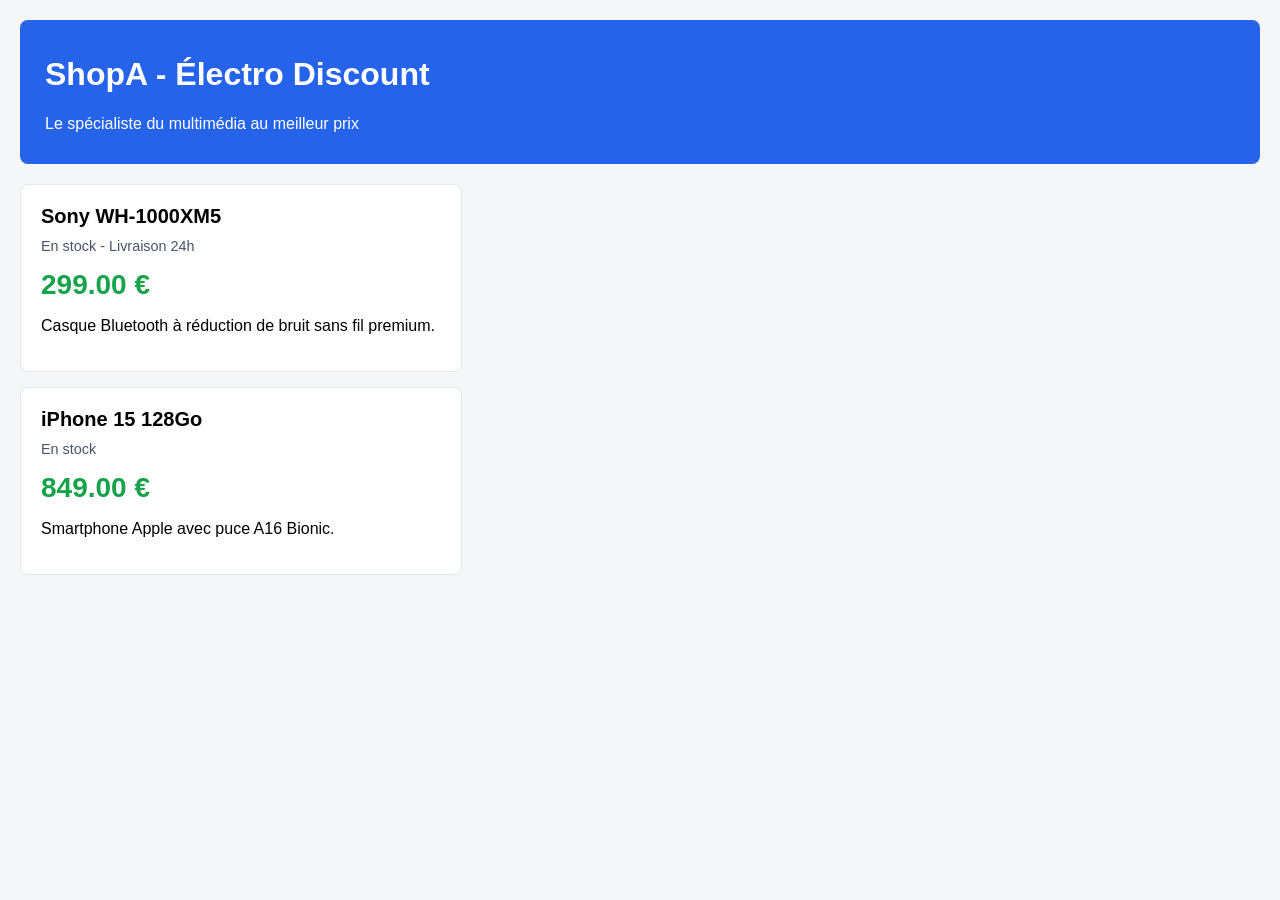
<file: demo_sites/shop_a.html>
<!DOCTYPE html>
<html lang="fr">
<head>
    <meta charset="UTF-8">
    <title>ShopA - Électro Discount</title>
    <style>
        body { font-family: Arial, sans-serif; background: #f4f6f8; margin: 0; padding: 20px; }
        header { background: #2563eb; color: white; padding: 15px 25px; border-radius: 8px; margin-bottom: 20px; }
        .product-card { background: white; border: 1px solid #e2e8f0; border-radius: 8px; padding: 20px; max-width: 400px; margin-bottom: 15px; }
        .product-title { font-size: 1.25rem; font-weight: bold; margin-bottom: 10px; }
        .price-container { margin: 15px 0; }
        .price { font-size: 1.75rem; color: #16a34a; font-weight: bold; }
        .stock { color: #475569; font-size: 0.9rem; }
    </style>
</head>
<body>
    <header>
        <h1>ShopA - Électro Discount</h1>
        <p>Le spécialiste du multimédia au meilleur prix</p>
    </header>

    <div class="product-card" id="sony-wh1000xm5">
        <div class="product-title">Sony WH-1000XM5</div>
        <div class="stock">En stock - Livraison 24h</div>
        <div class="price-container">
            <span class="price">299.00 €</span>
        </div>
        <p>Casque Bluetooth à réduction de bruit sans fil premium.</p>
    </div>

    <div class="product-card" id="iphone-15">
        <div class="product-title">iPhone 15 128Go</div>
        <div class="stock">En stock</div>
        <div class="price-container">
            <span class="price">849.00 €</span>
        </div>
        <p>Smartphone Apple avec puce A16 Bionic.</p>
    </div>
</body>
</html>
</file>
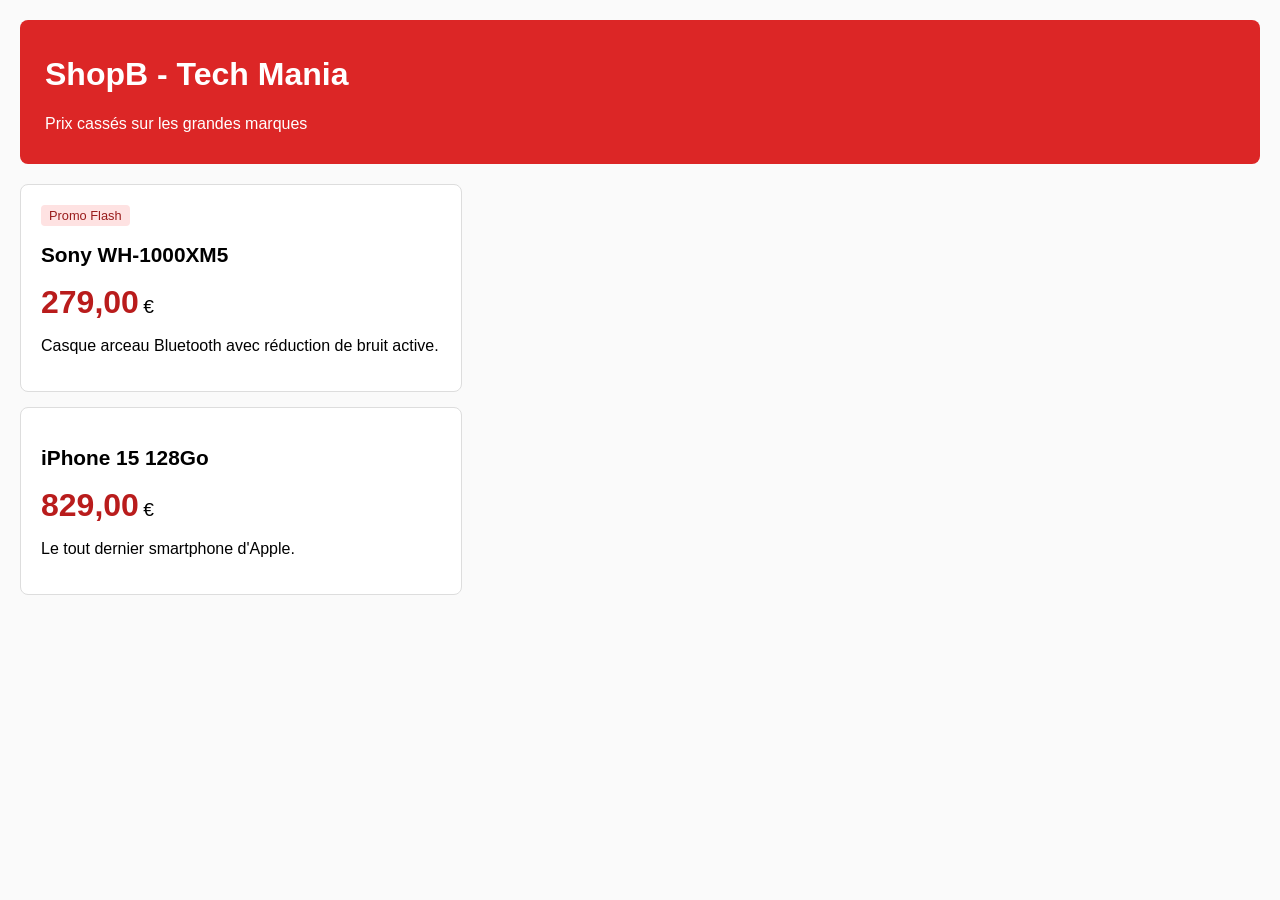
<file: demo_sites/shop_b.html>
<!DOCTYPE html>
<html lang="fr">
<head>
    <meta charset="UTF-8">
    <title>ShopB - Tech Mania</title>
    <style>
        body { font-family: 'Segoe UI', Tahoma, Geneva, Verdana, sans-serif; background: #fafafa; margin: 0; padding: 20px; }
        header { background: #dc2626; color: white; padding: 15px 25px; border-radius: 8px; margin-bottom: 20px; }
        .product-box { background: white; border: 1px solid #ddd; border-radius: 8px; padding: 20px; max-width: 400px; margin-bottom: 15px; }
        .item-name { font-size: 1.3rem; font-weight: 600; }
        .tag { background: #fee2e2; color: #991b1b; padding: 3px 8px; border-radius: 4px; font-size: 0.8rem; display: inline-block; }
        .price-box { margin-top: 15px; }
        .price-value { font-size: 2rem; color: #b91c1c; font-weight: 700; }
        .currency { font-size: 1.2rem; }
    </style>
</head>
<body>
    <header>
        <h1>ShopB - Tech Mania</h1>
        <p>Prix cassés sur les grandes marques</p>
    </header>

    <div class="product-box" id="sony-wh1000xm5">
        <span class="tag">Promo Flash</span>
        <h2 class="item-name">Sony WH-1000XM5</h2>
        <div class="price-box">
            <span class="price-value">279,00</span>
            <span class="currency">€</span>
        </div>
        <p>Casque arceau Bluetooth avec réduction de bruit active.</p>
    </div>

    <div class="product-box" id="iphone-15">
        <h2 class="item-name">iPhone 15 128Go</h2>
        <div class="price-box">
            <span class="price-value">829,00</span>
            <span class="currency">€</span>
        </div>
        <p>Le tout dernier smartphone d'Apple.</p>
    </div>
</body>
</html>
</file>
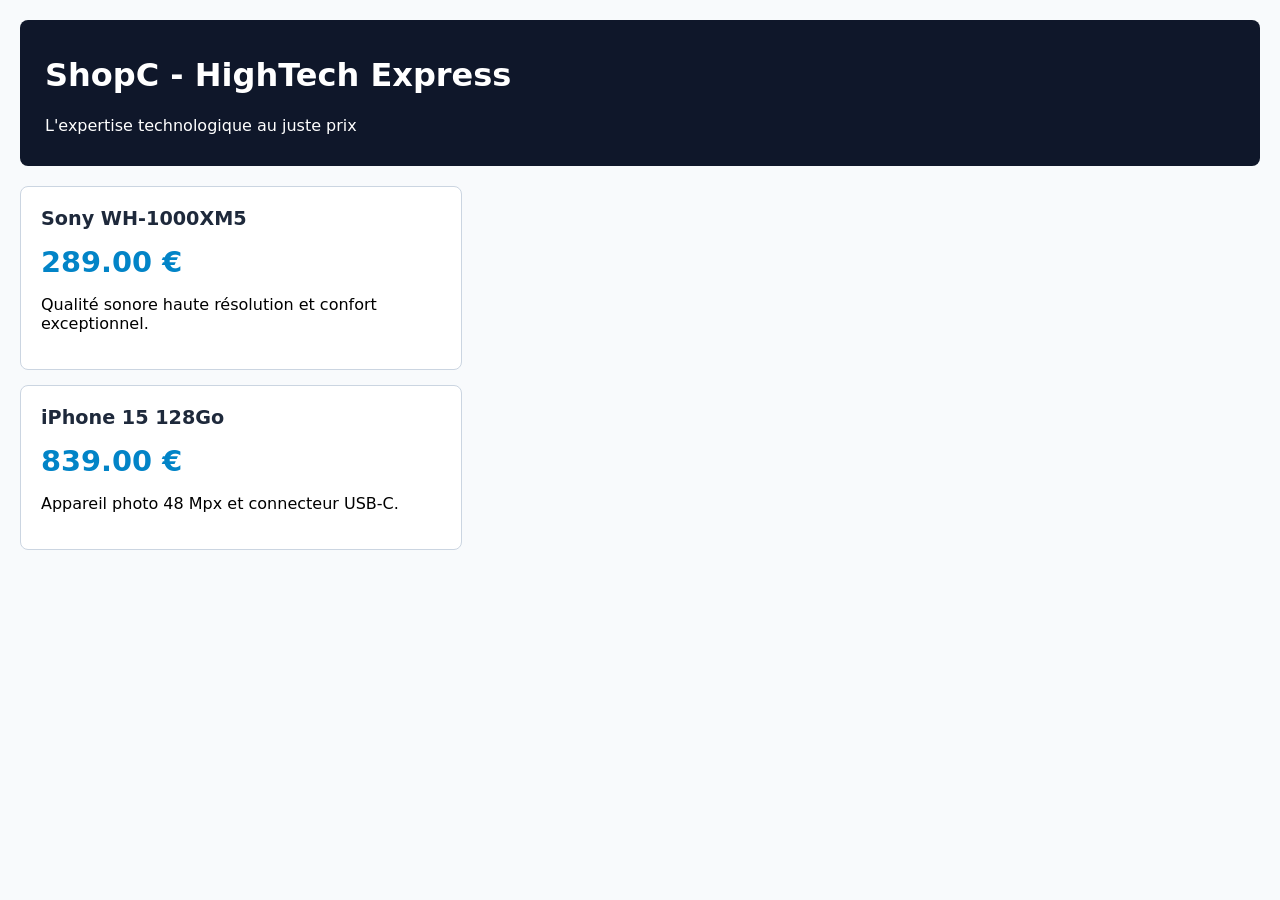
<file: demo_sites/shop_c.html>
<!DOCTYPE html>
<html lang="fr">
<head>
    <meta charset="UTF-8">
    <title>ShopC - HighTech Express</title>
    <style>
        body { font-family: system-ui, -apple-system, sans-serif; background: #f8fafc; margin: 0; padding: 20px; }
        header { background: #0f172a; color: white; padding: 15px 25px; border-radius: 8px; margin-bottom: 20px; }
        .item-card { background: white; border: 1px solid #cbd5e1; border-radius: 8px; padding: 20px; max-width: 400px; margin-bottom: 15px; }
        .title { font-size: 1.2rem; font-weight: bold; color: #1e293b; }
        .pricing { margin: 15px 0; }
        .amount { font-size: 1.8rem; font-weight: 800; color: #0284c7; }
    </style>
</head>
<body>
    <header>
        <h1>ShopC - HighTech Express</h1>
        <p>L'expertise technologique au juste prix</p>
    </header>

    <div class="item-card" data-product="sony-wh1000xm5">
        <div class="title">Sony WH-1000XM5</div>
        <div class="pricing">
            <span class="amount" id="current-price">289.00 €</span>
        </div>
        <p>Qualité sonore haute résolution et confort exceptionnel.</p>
    </div>

    <div class="item-card" data-product="iphone-15">
        <div class="title">iPhone 15 128Go</div>
        <div class="pricing">
            <span class="amount">839.00 €</span>
        </div>
        <p>Appareil photo 48 Mpx et connecteur USB-C.</p>
    </div>
</body>
</html>
</file>
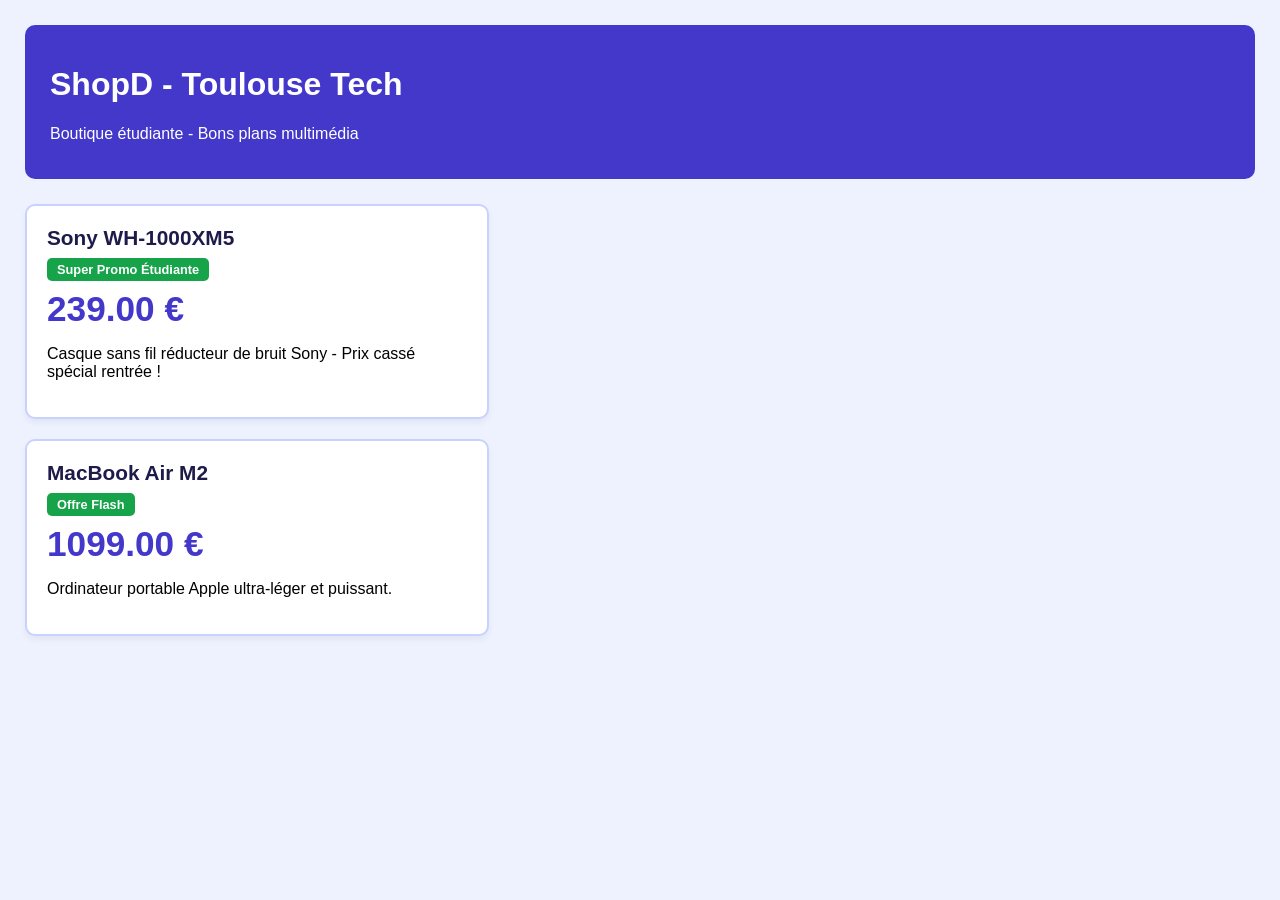
<file: demo_sites/shop_d.html>
<!DOCTYPE html>
<html lang="fr">
<head>
    <meta charset="UTF-8">
    <title>ShopD - Toulouse Tech</title>
    <style>
        body { font-family: 'Segoe UI', Tahoma, Geneva, Verdana, sans-serif; background: #eef2ff; margin: 0; padding: 25px; }
        header { background: #4338ca; color: white; padding: 20px 25px; border-radius: 10px; margin-bottom: 25px; }
        .product-card { background: white; border: 2px solid #c7d2fe; border-radius: 10px; padding: 20px; max-width: 420px; margin-bottom: 20px; box-shadow: 0 4px 6px rgba(0,0,0,0.05); }
        .product-title { font-size: 1.3rem; font-weight: bold; color: #1e1b4b; }
        .promo-badge { background: #16a34a; color: white; padding: 4px 10px; border-radius: 5px; font-size: 0.8rem; font-weight: bold; display: inline-block; margin: 8px 0; }
        .price { font-size: 2.2rem; font-weight: 800; color: #4338ca; }
    </style>
</head>
<body>
    <header>
        <h1>ShopD - Toulouse Tech</h1>
        <p>Boutique étudiante - Bons plans multimédia</p>
    </header>

    <div class="product-card" id="sony-wh1000xm5">
        <div class="product-title">Sony WH-1000XM5</div>
        <span class="promo-badge">Super Promo Étudiante</span>
        <div class="price-container">
            <span class="price">239.00 €</span>
        </div>
        <p>Casque sans fil réducteur de bruit Sony - Prix cassé spécial rentrée !</p>
    </div>

    <div class="product-card" id="macbook-air">
        <div class="product-title">MacBook Air M2</div>
        <span class="promo-badge">Offre Flash</span>
        <div class="price-container">
            <span class="price">1099.00 €</span>
        </div>
        <p>Ordinateur portable Apple ultra-léger et puissant.</p>
    </div>
</body>
</html>
</file>
